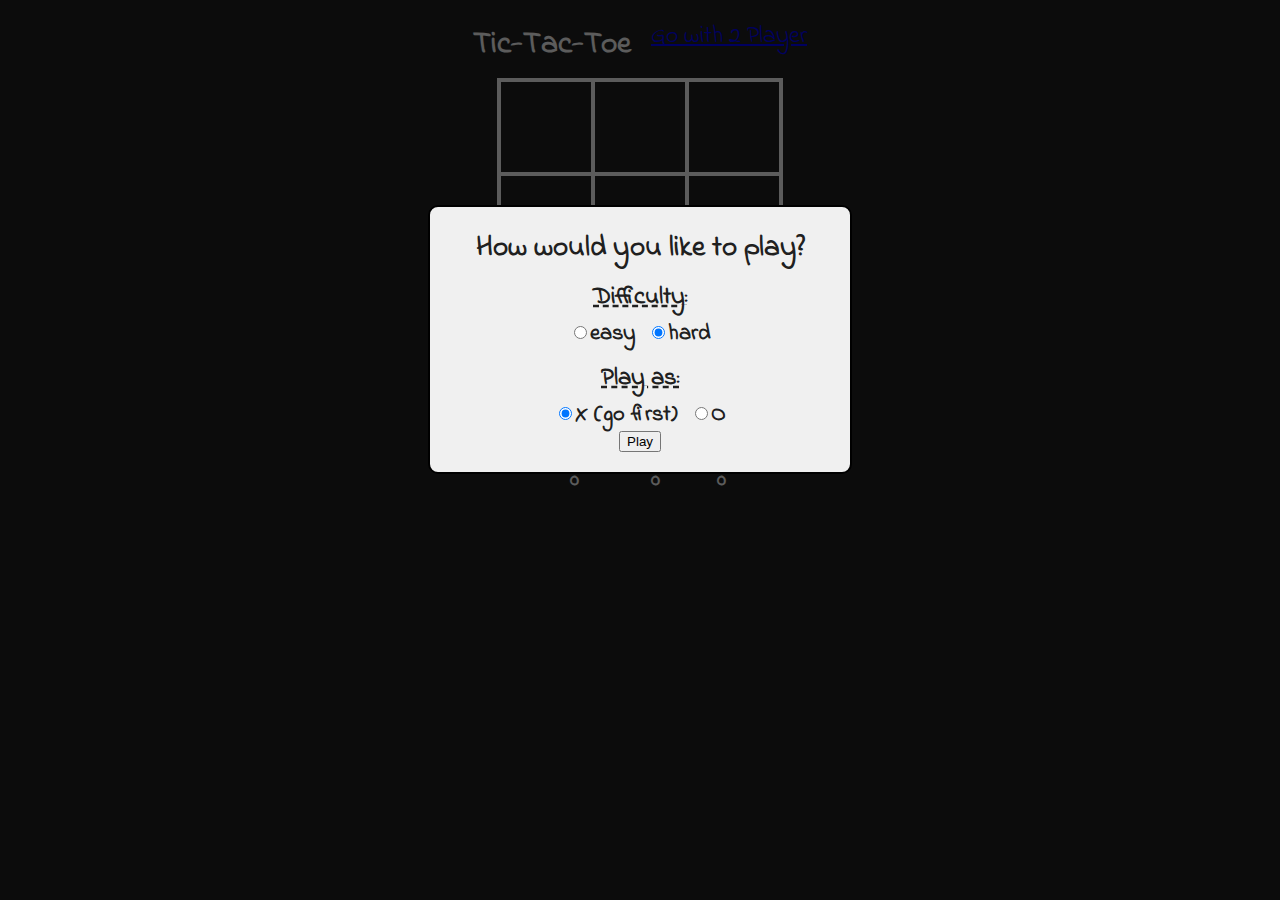
<file: index.html>
<html lang="en">
  <head>
    <meta charset="utf-8" />
    <meta name="viewport" content="width=device-width, initial-scale=1.0" />
    <title>Tic-tac-toe</title>
    <script src="index.js"></script>
    <link rel="stylesheet" href="index.css" />
    <link
      href="https://fonts.googleapis.com/css?family=Indie+Flower"
      rel="stylesheet"
    />
  </head>
  <body onload="initialize()">
   <div id="head">  <h1>Tic-Tac-Toe</h1> <a href="index1.html" style="font-size: 24px ;"> Go with 2 Player</a> </div>
    <table id="table_game">
      <tr>
        <td class="td_game">
          <div id="cell0" onclick="cellClicked(this.id)" class="fixed"></div>
        </td>
        <td class="td_game">
          <div id="cell1" onclick="cellClicked(this.id)" class="fixed"></div>
        </td>
        <td class="td_game">
          <div id="cell2" onclick="cellClicked(this.id)" class="fixed"></div>
        </td>
      </tr>
      <tr>
        <td class="td_game">
          <div id="cell3" onclick="cellClicked(this.id)" class="fixed"></div>
        </td>
        <td class="td_game">
          <div id="cell4" onclick="cellClicked(this.id)" class="fixed"></div>
        </td>
        <td class="td_game">
          <div id="cell5" onclick="cellClicked(this.id)" class="fixed"></div>
        </td>
      </tr>
      <tr>
        <td class="td_game">
          <div id="cell6" onclick="cellClicked(this.id)" class="fixed"></div>
        </td>
        <td class="td_game">
          <div id="cell7" onclick="cellClicked(this.id)" class="fixed"></div>
        </td>
        <td class="td_game">
          <div id="cell8" onclick="cellClicked(this.id)" class="fixed"></div>
        </td>
      </tr>
    </table>
    <div id="restart" title="Start new game" onclick="restartGame(true)">
      <span style="vertical-align: top; position: relative; top: -10px">#</span>
    </div>
    <table>
      <tr>
        <th class="th_list">Computer</th>
        <th class="th_list" style="padding-right: 10px; padding-left: 10px">
          Draws
        </th>
        <th class="th_list">Player</th>
      </tr>
      <tr>
        <td class="td_list" id="computer_score">0</td>
        <td
          class="td_list"
          style="padding-right: 10px; padding-left: 10px"
          id="tie_score"
        >
          0
        </td>
        <td class="td_list" id="player_score">0</td>
      </tr>
    </table>
    <!-- The modal dialog for announcing the winner -->
    <div id="winAnnounce" class="modal">
      <!-- Modal content -->
      <div class="modal-content">
        <span class="close" onclick="closeModal('winAnnounce')">&times;</span>
        <p id="winText"></p>
      </div>
    </div>
    <!-- The dialog for getting feedback from the user -->
    <div id="userFeedback" class="modal">
      <!-- Modal content -->
      <div class="modal-content">
        <p id="questionText"></p>
        <p>
          <button id="yesBtn">Yes</button>&nbsp;<button id="noBtn">No</button>
        </p>
      </div>
    </div>
    <!-- The options dialog -->
    <div id="optionsDlg" class="modal">
      <!-- Modal content -->
      <div class="modal-content">
        <h2>How would you like to play?</h2>
        <h3>Difficulty:</h3>
        <label
          ><input
            type="radio"
            name="difficulty"
            id="r0"
            value="0"
          />easy&nbsp;</label
        >
        <label
          ><input
            type="radio"
            name="difficulty"
            id="r1"
            value="1"
            checked
          />hard</label
        ><br />
        <h3>Play as:</h3>
        <label
          ><input type="radio" name="player" id="rx" value="x" checked />X (go
          first)&nbsp;</label
        >
        <label
          ><input type="radio" name="player" id="ro" value="o" />O<br
        /></label>
        <p><button id="okBtn" onclick="getOptions()">Play</button></p>
      </div>
    </div>
  </body>
</html>
</file>
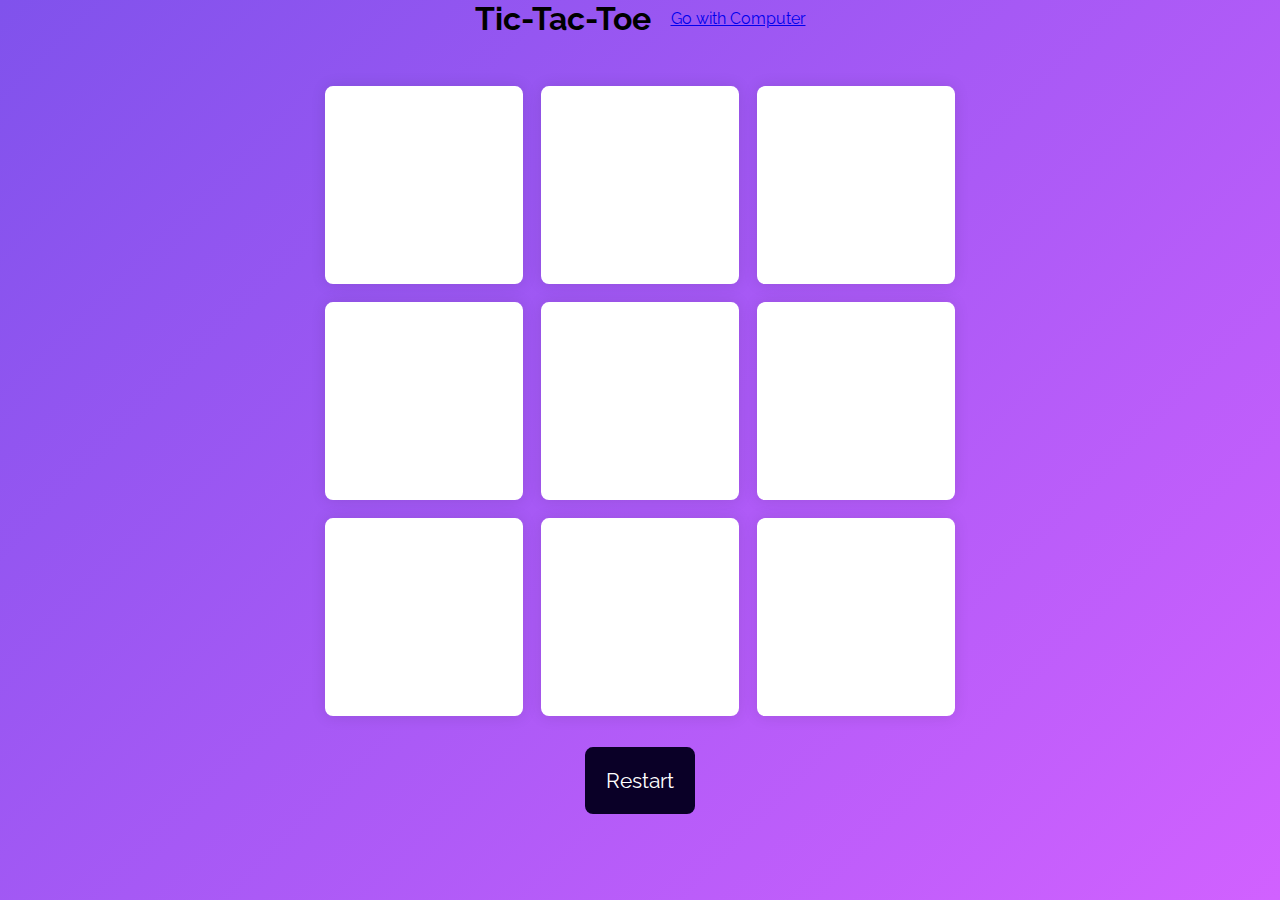
<file: index1.html>
<!DOCTYPE html>
<html lang="en">
    <meta name="viewport" content="width=device-width, initial-scale=1.0">
    <title>Tic Tac Toe</title>
    <!-- Google Fonts -->
    <link href="https://fonts.googleapis.com/css2?family=Raleway:wght@700&display=swap" rel="stylesheet">
    <!-- Stylesheet -->
    <link rel="stylesheet" href="style.css">
</head>
<body>
    <div id="head">  <h1>Tic-Tac-Toe</h1> <a href="index.html"> Go with Computer</a> </div>
   <div class="wrapper">
       <div class="container">
           <button class="button-option"></button>
           <button class="button-option"></button>
           <button class="button-option"></button>
           <button class="button-option"></button>
           <button class="button-option"></button>
           <button class="button-option"></button>
           <button class="button-option"></button>
           <button class="button-option"></button>
           <button class="button-option"></button>
       </div>
       <button id="restart">Restart</button>
   </div>

   <div class="popup hide">
       <p id="message">Sample Message</p>
       <button id="new-game">New Game</button>
   </div>
   
    <!-- Script -->
    <script src="script.js"></script>
</body>
</html>
<script>
    
</script>
</file>
<file: index.css>
body {
  background-color: rgb(32, 32, 32);
  background-image: url("https://janschreiber.github.io/img2/black-chalk.jpg");
  color: rgb(230, 230, 230);
  text-align: center;
  font-family: "Indie Flower", "Comic Sans", cursive;
  font-size: 0.7em;
}
#head{
  display:  flex;
  justify-content: center;
  align-items: center;
  gap: 20px;
}
h1 {
  line-height: 1em;
  margin-bottom: 0;
  padding-bottom: 5px;
  font-size: 2.8em;
  font-weight: bold;
}
h2 {
  font-size: 1.3em;
  font-weight: bold;
  padding: 0;
  margin: 0;
}
h3 {
  font-size: 1.1em;
  text-decoration: underline;
  text-decoration-style: dashed;
  padding: 0;
  margin: 10px 0 2px 0;
}
table {
  margin: 2% auto;
  border-collapse: collapse;
}
#table_game {
  position: relative;
  font-size: 120px;
  margin: 1% auto;
  border-collapse: collapse;
}
.td_game {
  border: 4px solid rgb(230, 230, 230);
  width: 90px;
  height: 90px;
  padding: 0;
  vertical-align: middle;
  text-align: center;
}
.fixed {
  width: 90px;
  height: 90px;
  line-height: 90px;
  display: block;
  overflow: hidden;
  cursor: pointer;
}
.td_list {
  text-align: center;
  font-size: 1.3em;
  font-weight: bold;
}
.th_list {
  font-size: 1.3em;
  font-weight: bold;
  text-align: center;
  text-decoration: underline;
}
#restart {
  font-size: 3em;
  width: 1em;
  height: 0.9em;
  cursor: pointer;
  margin: 0 auto;
  overflow: hidden;
}
.x {
  color: darksalmon;
  position: relative;
  top: -8px;
  font-size: 1.2em;
  cursor: default;
}
.o {
  color: aquamarine;
  position: relative;
  top: -7px;
  font-size: 1em;
  cursor: default;
}

/* modal background */
.modal {
  display: none;
  position: fixed;
  z-index: 1;
  left: 0;
  top: 0;
  width: 100%;
  height: 100%;
  overflow: auto; /* enable scroll if needed */
  background-color: black; /* fallback color */
  background-color: rgba(0, 0, 0, 0.6);
}

/* modal content */
.modal-content {
  background-color: rgb(240, 240, 240);
  color: rgb(32, 32, 32);
  font-size: 2em;
  font-weight: bold;
  /* 16 % from the top and centered */
  margin: 16% auto;
  padding: 20px;
  border: 2px solid black;
  border-radius: 10px;
  width: 380px;
  max-width: 80%;
}
.modal-content p {
  margin: 0;
  padding: 0;
}

/* close button for modal dialog */
.close {
  color: rgb(170, 170, 170);
  float: right;
  position: relative;
  top: -25px;
  right: -10px;
  font-size: 34px;
  font-weight: bold;
}
.close:hover,
.close:focus {
  color: black;
  text-decoration: none;
  cursor: pointer;
}

.win-color {
  background-color: rgb(240, 240, 240);
}
</file>
<file: style.css>
* {
  padding: 0;
  margin: 0;
  box-sizing: border-box;
  font-family: "Raleway", sans-serif;
}
body {
  height: 100vh;
  background: linear-gradient(135deg, #8052ec, #d161ff);
}
#head{
  display:  flex;
  justify-content: center;
  align-items: center;
  gap: 20px;
}
html {
  font-size: 16px;
}
.wrapper {
  position: absolute;
  transform: translate(-50%, -50%);
  top: 50%;
  left: 50%;
}
.container {
  width: 70vmin;
  height: 70vmin;
  display: flex;
  flex-wrap: wrap;
  gap: 2vmin;
}
.button-option {
  background: #ffffff;
  height: 22vmin;
  width: 22vmin;
  border: none;
  border-radius: 8px;
  font-size: 12vmin;
  color: #d161ff;
  box-shadow: 0 0 15px rgba(0, 0, 0, 0.1);
}
#restart {
  font-size: 1.3em;
  padding: 1em;
  border-radius: 8px;
  background-color: #0a0027;
  color: #ffffff;
  border: none;
  position: relative;
  margin: 1.5em auto 0 auto;
  display: block;
}
.popup {
  background: linear-gradient(135deg, #8052ec, #d161ff);
  height: 100%;
  width: 100%;
  position: absolute;
  display: flex;
  z-index: 2;
  align-items: center;
  justify-content: center;
  flex-direction: column;
  gap: 1em;
  font-size: 12vmin;
}
#new-game {
  font-size: 0.6em;
  padding: 0.5em 1em;
  background-color: #0a0027;
  color: #ffffff;
  border-radius: 0.2em;
  border: none;
}
#message {
  color: #ffffff;
  text-align: center;
  font-size: 1em;
}
.popup.hide {
  display: none;
}
</file>
